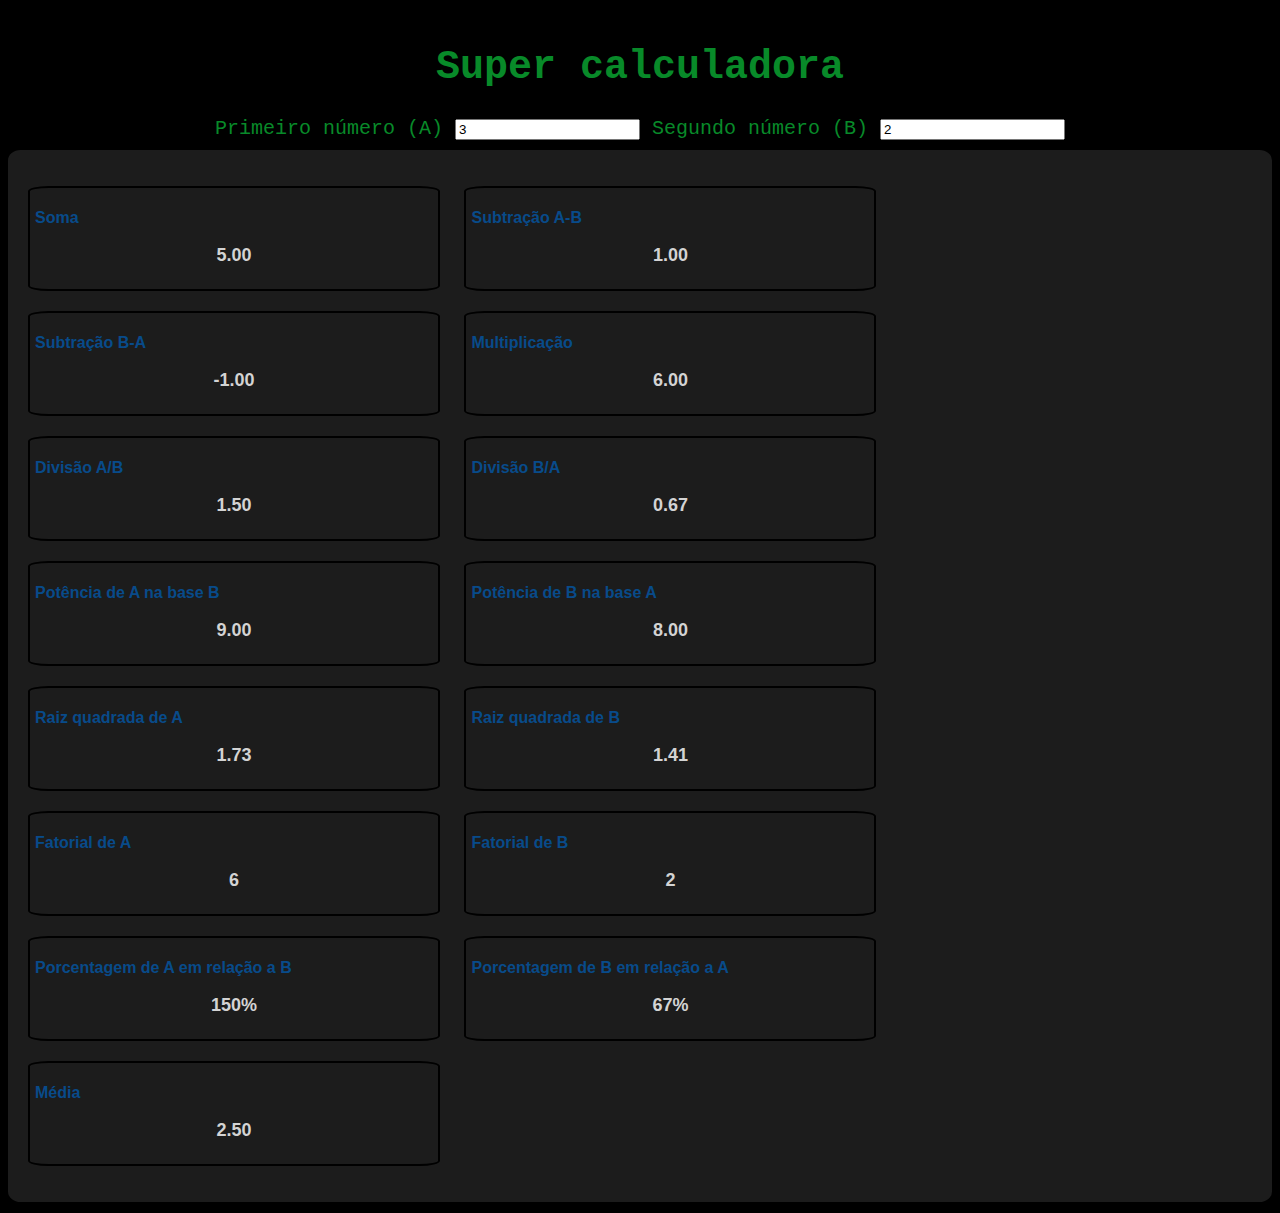
<file: index.html>
<!DOCTYPE html>
<html lang="pt-BR">
<head>
    <meta charset="UTF-8">
    <meta http-equiv="X-UA-Compatible" content="IE=edge">
    <meta name="viewport" content="width=device-width, initial-scale=1.0">

    <link rel="stylesheet" href="./css/styles.css">

    <title>Super calculadora</title>
</head>
<body>
    <header><h1>Super calculadora</h1>
    
        <div class="header-static">
            <label for="first-number">Primeiro número (A)</label>
            <input id="first-number" type="number" value="3"></input>
            <label for="second-number">Segundo número (B)</label>
            <input id="second-number" type="number" value="2"></input>
    </header>
    <main>
        </div>
        <p id=operations-results>
            <div class="results">
                <p>Soma</p>
                <p class="calculation-result" id="sum-result"></p>
            </div>
            <div class="results">
                <p>Subtração A-B</p>
                <p class="calculation-result" id="subst-A-B-result"></p>
            </div>
            <div class="results">
                <p>Subtração B-A</p>
                <p class="calculation-result" id="subst-B-A-result"></p>
            </div>
            <div class="results">
                <p>Multiplicação</p>
                <p class="calculation-result" id="multipl-result"></p>
            </div>
            <div class="results">
                <p>Divisão A/B</p>
                <p class="calculation-result" id="division-A-B"></p>
            </div>
            <div class="results">
                <p>Divisão B/A</p>
                <p class="calculation-result" id="division-B-A"></p>
            </div>
            <div class="results">
                <p>Potência de A na base B</p>
                <p class="calculation-result" id="A-up-to-B"></p>
            </div>
            <div class="results">
                <p>Potência de B na base A</p>
                <p class="calculation-result" id="B-up-to-A"></p>
            </div>
            <div class="results">
                <p>Raiz quadrada de A</p>
                <p class="calculation-result" id="sqrt-A"></p>
            </div>
            <div class="results">
                <p>Raiz quadrada de B</p>
                <p class="calculation-result" id="sqrt-B"></p>
            </div>
            <div class="results">
                <p>Fatorial de A</p>
                <p class="calculation-result" id="factorial-A"></p>
            </div>
            <div class="results">
                <p>Fatorial de B</p>
                <p class="calculation-result" id="factorial-B"></p>
            </div>
            <div class="results">
                <p>Porcentagem de A em relação a B</p>
                <p class="calculation-result" id="A-percentage-B"></p>
            </div>
            <div class="results">
                <p>Porcentagem de B em relação a A</p>
                <p class="calculation-result" id="B-percentage-A"></p>
            </div>
            <div class="results">
                <p>Média</p>
                <p class="calculation-result" id="media-A-B"></p>
            </div>
        </p>
    </main>
    <script defer src="./js/script.js"></script>
</body>
</html>
</file>
<file: css/styles.css>
body {
    background-color: black;
}
main {
    padding: 10px;
    font-family: Arial, Helvetica, sans-serif;
    background-color: #1C1C1C;
    border-radius: 1%;
}

header {
    background-color: black;
    color: #088A29;
    
    padding: 10px;
    list-style-type: none;
    font-family: monospace;
    font-size: 20px;
    text-align: center;   
}

.results {
    color: #084B8A;
    font-weight: bold;
    display: inline-block;
    margin: 10px;
    border: 2px solid black;
    width: 398px;
    height: 150x;
    padding: 5px;
    border-radius: 5%;
}

.calculation-result {
    font-family: Verdana, Geneva, Tahoma, sans-serif;
    font-size: large;
    color: lightgray;
    text-align: center;
}
</file>
